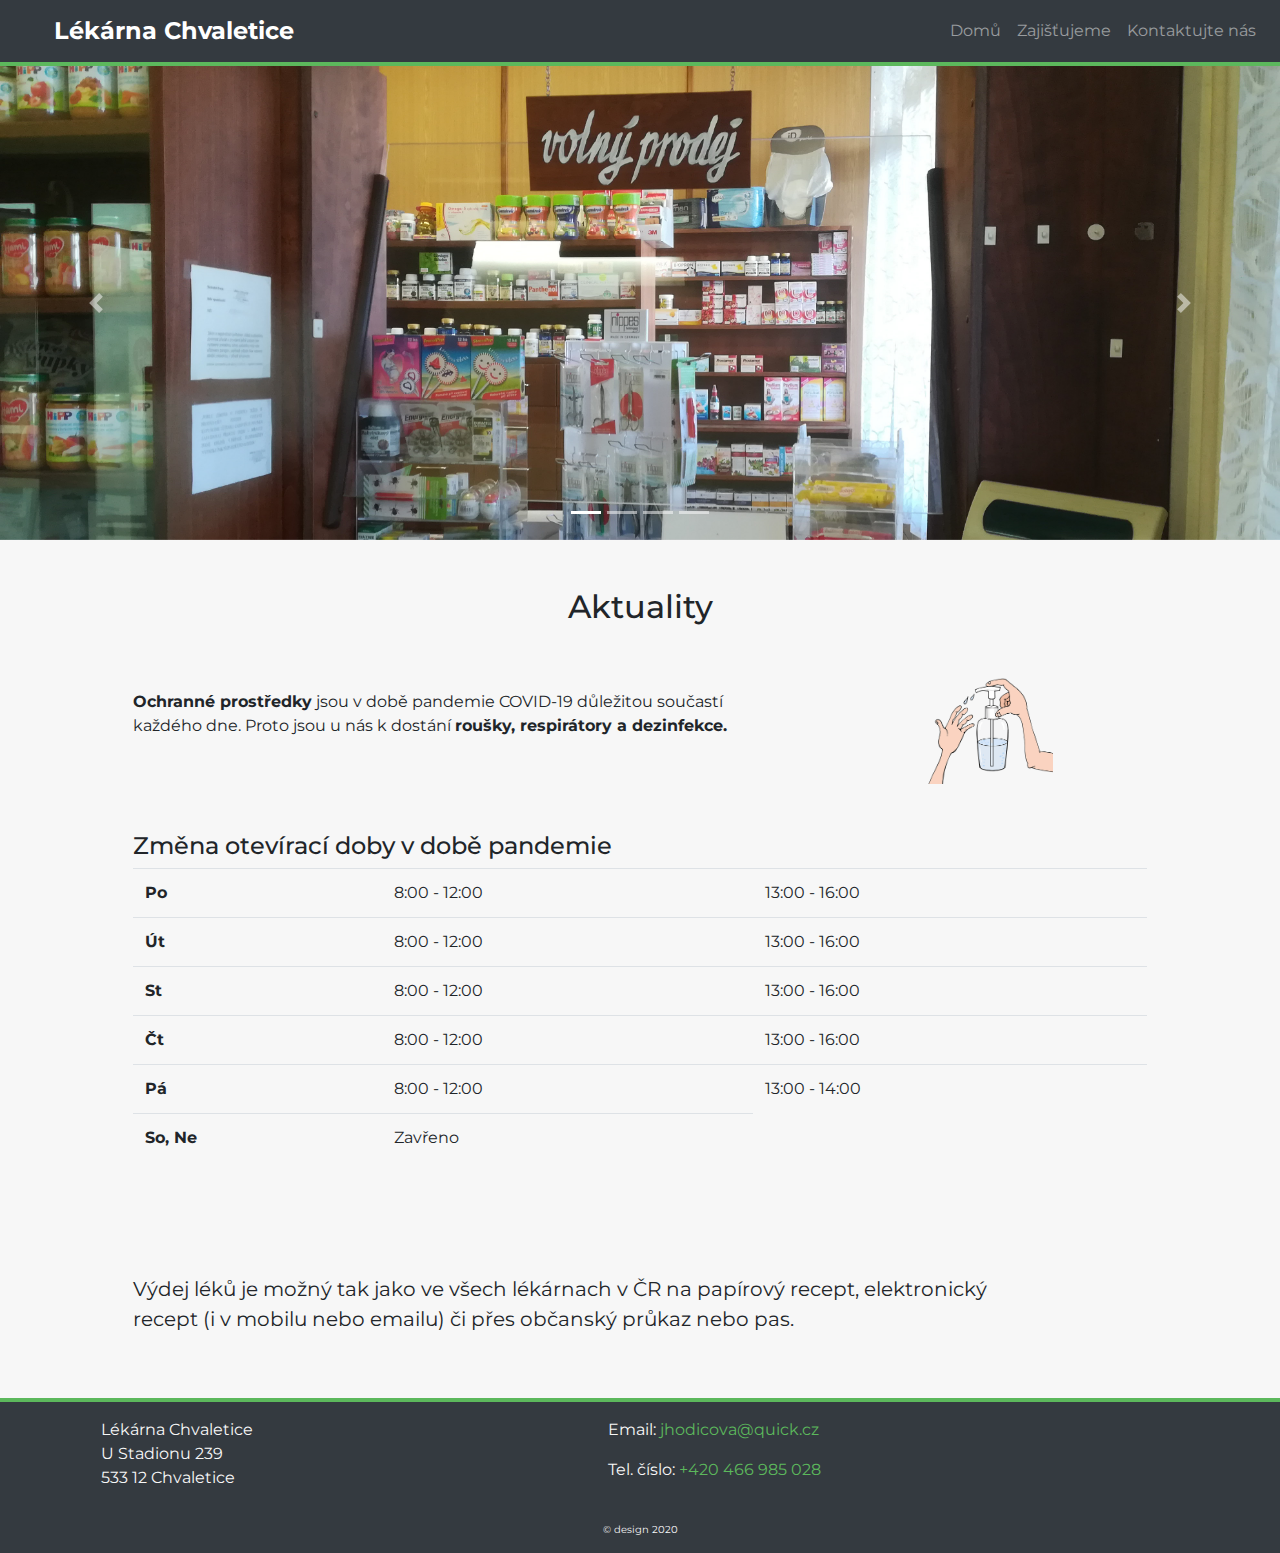
<file: index.html>
<!doctype html>
<html lang="en">
  <head>
    <!-- Required meta tags -->
    <meta charset="utf-8">
    <meta name="viewport" content="width=device-width, initial-scale=1, shrink-to-fit=no">

    <link href="https://fonts.googleapis.com/css2?family=Montserrat:wght@400;500;700&display=swap" rel="stylesheet">
    
    <!-- Bootstrap CSS -->
    <link rel="stylesheet" href="https://stackpath.bootstrapcdn.com/bootstrap/4.5.2/css/bootstrap.min.css" integrity="sha384-JcKb8q3iqJ61gNV9KGb8thSsNjpSL0n8PARn9HuZOnIxN0hoP+VmmDGMN5t9UJ0Z" crossorigin="anonymous">

    <!-- Style CSS -->
    <link rel="stylesheet" href="css/style.css">

    <title>Lekárna Chvaletice</title>
  </head>
  <body>
    
    <!-- Menu -->
    <nav class="navbar navbar-expand-lg navbar-dark bg-dark border-bottom border-success">
        <a class="navbar-brand" href="index.html">Lékárna Chvaletice</a>
        <button class="navbar-toggler" type="button" data-toggle="collapse" data-target="#navbarNavAltMarkup" aria-controls="navbarNavAltMarkup" aria-expanded="false" aria-label="Toggle navigation">
          <span class="navbar-toggler-icon"></span>
        </button>
        <div class="collapse navbar-collapse" id="navbarNavAltMarkup">
          <div class="navbar-nav ml-auto">
            <a class="nav-link" href="index.html">Domů</a>
            <a class="nav-link" href="zajistujeme.html">Zajišťujeme</a>
            <a class="nav-link" href="kontakt.html">Kontaktujte nás</a>
            </div>
        </div>
      </nav>
      <!-- konec menu -->

      <!-- Carousel na home page -->
      <div id="carouselExampleIndicators" class="carousel slide" data-ride="carousel">
        <ol class="carousel-indicators">
          <li data-target="#carouselExampleIndicators" data-slide-to="0" class="active"></li>
          <li data-target="#carouselExampleIndicators" data-slide-to="1"></li>
          <li data-target="#carouselExampleIndicators" data-slide-to="2"></li>
          <li data-target="#carouselExampleIndicators" data-slide-to="3"></li>
        </ol>
        <div class="carousel-inner">
          <div class="carousel-item active">
            <img src="img/carousel_1.jpg" class="d-block w-100" alt="lekarna_prepazka">
          </div>
          <div class="carousel-item">
            <img src="img/carousel_2.jpg" class="d-block w-100" alt="lekarna_vchod">
          </div>
          <div class="carousel-item">
            <img src="img/carousel_3.jpg" class="d-block w-100" alt="lekarna_prepazka">
          </div>
          <div class="carousel-item">
            <img src="img/carousel_4.jpg" class="d-block w-100" alt="lekarna_vchod">
          </div>
        </div>
        <a class="carousel-control-prev" href="#carouselExampleIndicators" role="button" data-slide="prev">
          <span class="carousel-control-prev-icon" aria-hidden="true"></span>
          <span class="sr-only">Previous</span>
        </a>
        <a class="carousel-control-next" href="#carouselExampleIndicators" role="button" data-slide="next">
          <span class="carousel-control-next-icon" aria-hidden="true"></span>
          <span class="sr-only">Next</span>
        </a>
      </div>
      <!-- konec carousel -->

      <!-- Aktuality -->
      <section>
          <div class="container">
            <h2 class="my-5 text-center">Aktuality</h2>
            <div class="row">
                <div class="col-lg-7 col-md-5 mx-5 my-3">
                    <p><strong>Ochranné prostředky</strong> jsou v době pandemie COVID-19 důležitou součastí každého dne. Proto jsou u nás k dostání <strong>roušky, respirátory a dezinfekce.</strong></p>
                </div>
                <div class="col-lg-3 col-md-4 mx-3 text-center mx-3">
                    <img class="w-50" src="img/hand-sanitizer-4972049_640.png" alt="dezinfekce">
                </div>
            </div>
            <div class="row">
                <div class="col mx-3 m-5">
                    <h4>Změna otevírací doby v době pandemie</h4>
                    <table class="table">
                        <tbody>
                          <tr>
                            <th scope="row">Po</th>
                            <td>8:00 - 12:00</td>
                            <td>13:00 - 16:00</td>
                          </tr>
                          <tr>
                            <th scope="row">Út</th>
                            <td>8:00 - 12:00</td>
                            <td>13:00 - 16:00</td>
                          </tr>
                          <tr>
                            <th scope="row">St</th>
                            <td>8:00 - 12:00</td>
                            <td>13:00 - 16:00</td>
                          </tr>
                          <tr>
                            <th scope="row">Čt</th>
                            <td>8:00 - 12:00</td>
                            <td>13:00 - 16:00</td>
                          </tr>
                          <tr>
                            <th scope="row">Pá</th>
                            <td>8:00 - 12:00</td>
                            <td>13:00 - 14:00</td>
                          </tr>
                          <tr>
                            <th scope="row">So, Ne</th>
                            <td>Zavřeno</td>
                          </tr>
                        </tbody>
                      </table>
                </div>
                <div class="col-10 m-5">
                    <p class="vydej_leku">Výdej léků je možný tak jako ve všech lékárnach v ČR na papírový recept, elektronický recept (i v mobilu nebo emailu) či přes občanský průkaz nebo pas.</p>
                </div>
            </div>
          </div>
      </section>
      <!-- konec aktuality -->

      <!-- Footer -->
      <footer class="bg-dark">
          <div class="container">
            <div class="row">
                <div class="col-5 m-3">
                    <p>Lékárna Chvaletice <br> U Stadionu 239 <br> 533 12 Chvaletice </p>
                </div>
                <div class="col-5 m-3 kontakt">
                    <p>Email: <a href="mailto:jhodicova@quick.cz">jhodicova@quick.cz</a></p>
                    <p>Tel. číslo: <a href="tel:+420466985028">+420 466 985 028</a></p>
                </div>
                <div class="col-12 text-center">
                    <p class="copy">&copy; design 2020</p>
                </div>
            </div>
          </div>
      </footer>
      <!-- konec footer -->

    <!-- Optional JavaScript -->
    <!-- jQuery first, then Popper.js, then Bootstrap JS -->
    <script src="https://code.jquery.com/jquery-3.5.1.slim.min.js" integrity="sha384-DfXdz2htPH0lsSSs5nCTpuj/zy4C+OGpamoFVy38MVBnE+IbbVYUew+OrCXaRkfj" crossorigin="anonymous"></script>
    <script src="https://cdn.jsdelivr.net/npm/popper.js@1.16.1/dist/umd/popper.min.js" integrity="sha384-9/reFTGAW83EW2RDu2S0VKaIzap3H66lZH81PoYlFhbGU+6BZp6G7niu735Sk7lN" crossorigin="anonymous"></script>
    <script src="https://stackpath.bootstrapcdn.com/bootstrap/4.5.2/js/bootstrap.min.js" integrity="sha384-B4gt1jrGC7Jh4AgTPSdUtOBvfO8shuf57BaghqFfPlYxofvL8/KUEfYiJOMMV+rV" crossorigin="anonymous"></script>
  </body>
</html>
</file>
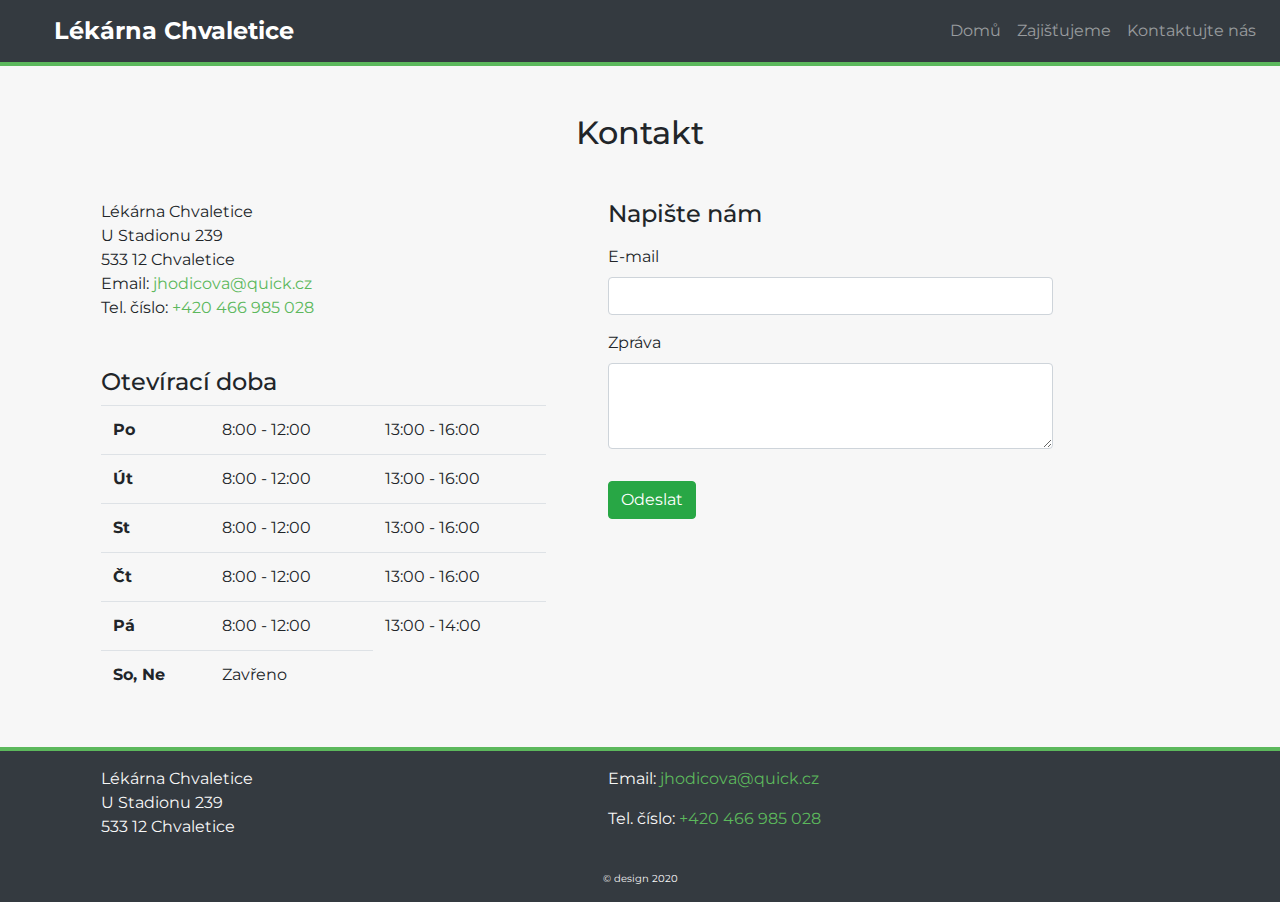
<file: kontakt.html>
<!doctype html>
<html lang="en">
  <head>
    <!-- Required meta tags -->
    <meta charset="utf-8">
    <meta name="viewport" content="width=device-width, initial-scale=1, shrink-to-fit=no">

    <link href="https://fonts.googleapis.com/css2?family=Montserrat:wght@400;500;700&display=swap" rel="stylesheet">
    
    <!-- Bootstrap CSS -->
    <link rel="stylesheet" href="https://stackpath.bootstrapcdn.com/bootstrap/4.5.2/css/bootstrap.min.css" integrity="sha384-JcKb8q3iqJ61gNV9KGb8thSsNjpSL0n8PARn9HuZOnIxN0hoP+VmmDGMN5t9UJ0Z" crossorigin="anonymous">

    <!-- Style CSS -->
    <link rel="stylesheet" href="css/style.css">

    <title>Lekárna Chvaletice</title>
  </head>
  <body>
    
    <!-- Menu -->
    <nav class="navbar navbar-expand-lg navbar-dark bg-dark border-bottom border-success">
        <a class="navbar-brand" href="index.html">Lékárna Chvaletice</a>
        <button class="navbar-toggler" type="button" data-toggle="collapse" data-target="#navbarNavAltMarkup" aria-controls="navbarNavAltMarkup" aria-expanded="false" aria-label="Toggle navigation">
          <span class="navbar-toggler-icon"></span>
        </button>
        <div class="collapse navbar-collapse" id="navbarNavAltMarkup">
          <div class="navbar-nav ml-auto">
            <a class="nav-link" href="index.html">Domů</a>
            <a class="nav-link" href="zajistujeme.html">Zajišťujeme</a>
            <a class="nav-link" href="kontakt.html">Kontaktujte nás</a>
            </div>
        </div>
      </nav>
      <!-- konec menu -->

      <!-- Kontakt sekce -->
      <div class="container">
          <h2 class="text-center my-5">Kontakt</h2>
          <div class="row">
            <div class="col-sm-10 col-md-5 col-lg-5 mx-3 kontakt">
              <div>
                <p>Lékárna Chvaletice <br> U Stadionu 239 <br> 533 12 Chvaletice <br>
                Email: <a href="mailto:jhodicova@quick.cz">jhodicova@quick.cz</a> <br>
                Tel. číslo: <a href="tel:+420466985028">+420 466 985 028</a></p>
              </div>
              <div class="my-5">
                <h4>Otevírací doba</h4>
                    <table class="table">
                        <tbody>
                          <tr>
                            <th scope="row">Po</th>
                            <td>8:00 - 12:00</td>
                            <td>13:00 - 16:00</td>
                          </tr>
                          <tr>
                            <th scope="row">Út</th>
                            <td>8:00 - 12:00</td>
                            <td>13:00 - 16:00</td>
                          </tr>
                          <tr>
                            <th scope="row">St</th>
                            <td>8:00 - 12:00</td>
                            <td>13:00 - 16:00</td>
                          </tr>
                          <tr>
                            <th scope="row">Čt</th>
                            <td>8:00 - 12:00</td>
                            <td>13:00 - 16:00</td>
                          </tr>
                          <tr>
                            <th scope="row">Pá</th>
                            <td>8:00 - 12:00</td>
                            <td>13:00 - 14:00</td>
                          </tr>
                          <tr>
                            <th scope="row">So, Ne</th>
                            <td>Zavřeno</td>
                          </tr>
                        </tbody>
                      </table>
                    </div>
            </div>
            <div class="col-sm-10 col-md-5 col-lg-5 mx-3">
                <h4 class="mb-3">Napište nám</h4>
                <form>
                    <div class="form-group">
                      <label for="exampleInputEmail1">E-mail</label>
                      <input type="email" class="form-control" id="exampleInputEmail1" aria-describedby="emailHelp">
                      </div>
                      <div class="form-group">
                        <label for="exampleFormControlTextarea1">Zpráva</label>
                        <textarea class="form-control" id="exampleFormControlTextarea1" rows="3"></textarea>
                      </div>
                    <button type="submit" class="btn btn-success mb-5 mt-3">Odeslat</button>
                  </form>
            </div>
          </div>
      </div>
      <!-- konec sekce kontakt -->

      <!-- Footer -->
      <footer class="bg-dark">
          <div class="container">
            <div class="row">
                <div class="col-5 m-3">
                    <p>Lékárna Chvaletice <br> U Stadionu 239 <br> 533 12 Chvaletice </p>
                </div>
                <div class="col-5 m-3 kontakt">
                    <p>Email: <a href="mailto:jhodicova@quick.cz">jhodicova@quick.cz</a></p>
                    <p>Tel. číslo: <a href="tel:+420466985028">+420 466 985 028</a></p>
                </div>
                <div class="col-12 text-center">
                    <p class="copy">&copy; design 2020</p>
                </div>
            </div>
          </div>
      </footer>
      <!-- konec footer -->

    <!-- Optional JavaScript -->
    <!-- jQuery first, then Popper.js, then Bootstrap JS -->
    <script src="https://code.jquery.com/jquery-3.5.1.slim.min.js" integrity="sha384-DfXdz2htPH0lsSSs5nCTpuj/zy4C+OGpamoFVy38MVBnE+IbbVYUew+OrCXaRkfj" crossorigin="anonymous"></script>
    <script src="https://cdn.jsdelivr.net/npm/popper.js@1.16.1/dist/umd/popper.min.js" integrity="sha384-9/reFTGAW83EW2RDu2S0VKaIzap3H66lZH81PoYlFhbGU+6BZp6G7niu735Sk7lN" crossorigin="anonymous"></script>
    <script src="https://stackpath.bootstrapcdn.com/bootstrap/4.5.2/js/bootstrap.min.js" integrity="sha384-B4gt1jrGC7Jh4AgTPSdUtOBvfO8shuf57BaghqFfPlYxofvL8/KUEfYiJOMMV+rV" crossorigin="anonymous"></script>
  </body>
</html>
</file>
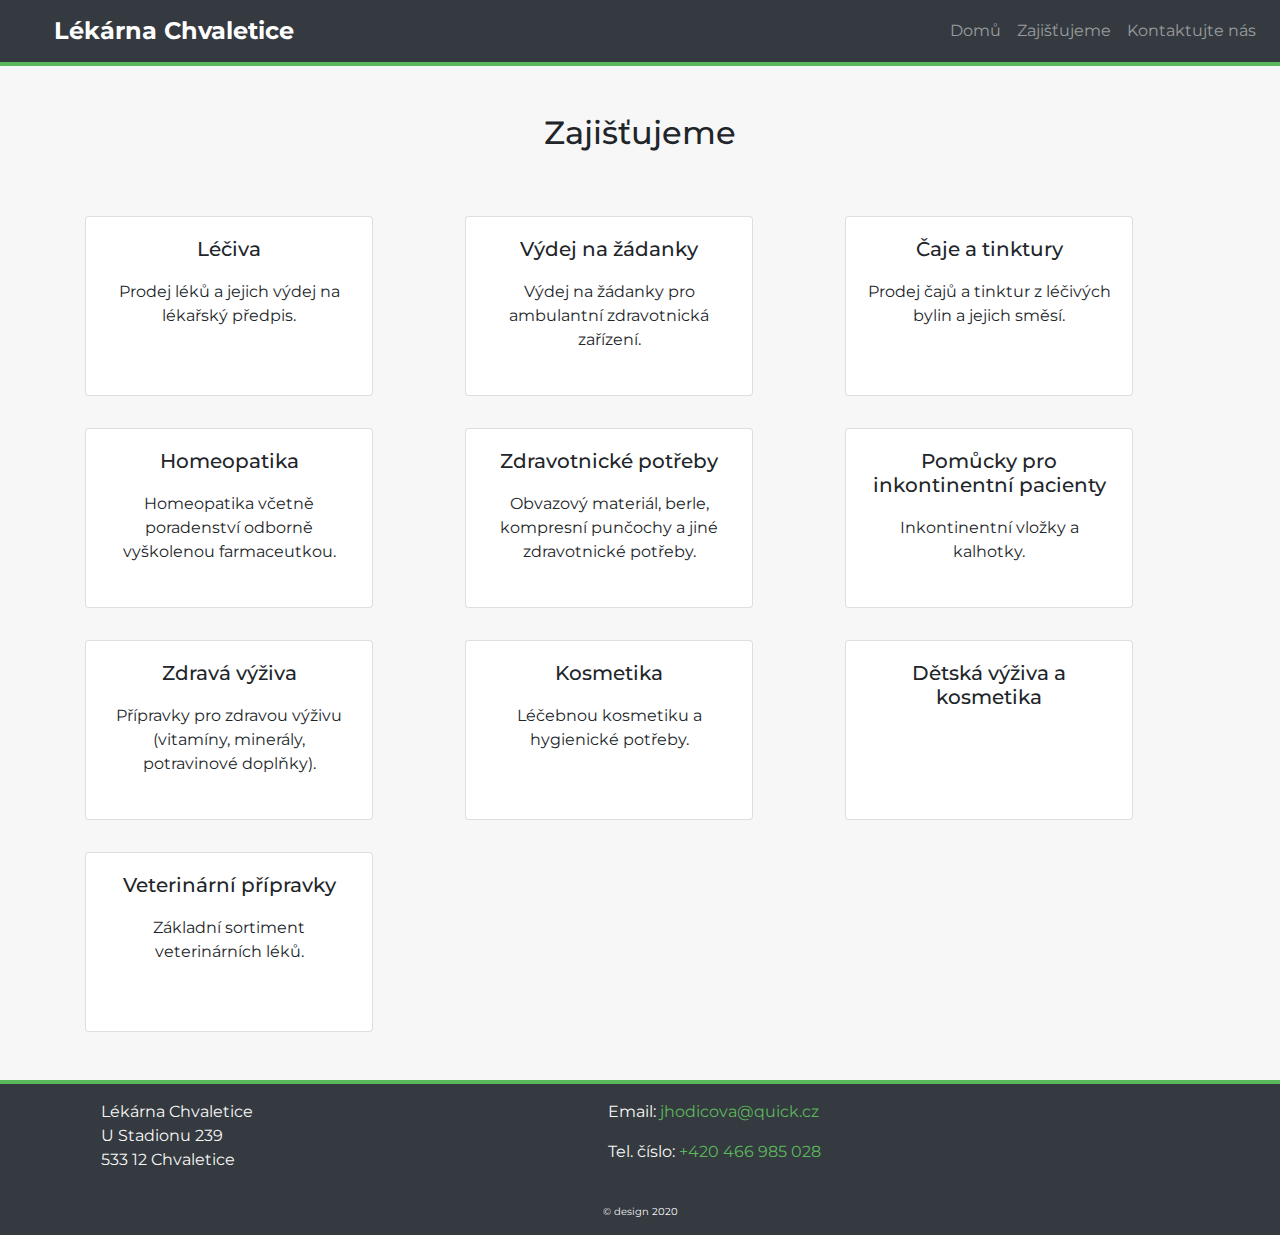
<file: zajistujeme.html>
<!doctype html>
<html lang="en">
  <head>
    <!-- Required meta tags -->
    <meta charset="utf-8">
    <meta name="viewport" content="width=device-width, initial-scale=1, shrink-to-fit=no">

    <link href="https://fonts.googleapis.com/css2?family=Montserrat:wght@400;500;700&display=swap" rel="stylesheet">
    
    <!-- Bootstrap CSS -->
    <link rel="stylesheet" href="https://stackpath.bootstrapcdn.com/bootstrap/4.5.2/css/bootstrap.min.css" integrity="sha384-JcKb8q3iqJ61gNV9KGb8thSsNjpSL0n8PARn9HuZOnIxN0hoP+VmmDGMN5t9UJ0Z" crossorigin="anonymous">

    <!-- Style CSS -->
    <link rel="stylesheet" href="css/style.css">

    <title>Lekárna Chvaletice</title>
  </head>
  <body>
    
    <!-- Menu -->
    <nav class="navbar navbar-expand-lg navbar-dark bg-dark border-bottom border-success">
        <a class="navbar-brand" href="index.html">Lékárna Chvaletice</a>
        <button class="navbar-toggler" type="button" data-toggle="collapse" data-target="#navbarNavAltMarkup" aria-controls="navbarNavAltMarkup" aria-expanded="false" aria-label="Toggle navigation">
          <span class="navbar-toggler-icon"></span>
        </button>
        <div class="collapse navbar-collapse" id="navbarNavAltMarkup">
          <div class="navbar-nav ml-auto">
            <a class="nav-link" href="index.html">Domů</a>
            <a class="nav-link" href="zajistujeme.html">Zajišťujeme</a>
            <a class="nav-link" href="kontakt.html">Kontaktujte nás</a>
            </div>
        </div>
      </nav>
      <!-- konec menu -->

      <!-- Sekce produkty -->
      <div class="container">
        <h2 class="text-center my-5">Zajišťujeme</h2>
        <div class="row">
            <div class="col">
                <div class="card my-3" style="width: 18rem;">
                    <div class="card-body">
                    <h5 class="card-title">Léčiva</h5>
                    <p class="card-text">Prodej léků a jejich výdej na lékařský předpis.</p>
                    </div>
                </div>
            </div>
            <div class="col">
                <div class="card my-3" style="width: 18rem;">
                    <div class="card-body">
                    <h5 class="card-title">Výdej na žádanky</h5>
                    <p class="card-text">Výdej na žádanky pro ambulantní zdravotnická zařízení.</p>
                    </div>
                </div>
            </div>
            <div class="col">
                <div class="card my-3" style="width: 18rem;">
                    <div class="card-body">
                    <h5 class="card-title">Čaje a tinktury</h5>
                    <p class="card-text">Prodej čajů a tinktur z léčivých bylin a jejich směsí.</p>
                    </div>
                </div>
            </div>
            <div class="col">
                <div class="card my-3" style="width: 18rem;">
                    <div class="card-body">
                    <h5 class="card-title">Homeopatika</h5>
                    <p class="card-text">Homeopatika včetně poradenství odborně vyškolenou farmaceutkou.</p>
                    </div>
                </div>
            </div>
            <div class="col">
                <div class="card my-3" style="width: 18rem;">
                    <div class="card-body">
                    <h5 class="card-title">Zdravotnické potřeby</h5>
                    <p class="card-text">Obvazový materiál, berle, kompresní punčochy a jiné zdravotnické potřeby.</p>
                    </div>
                </div>
            </div>
            <div class="col">
                <div class="card my-3" style="width: 18rem;">
                    <div class="card-body">
                    <h5 class="card-title">Pomůcky pro inkontinentní pacienty</h5>
                    <p class="card-text">Inkontinentní vložky a kalhotky.</p>
                    </div>
                </div>
            </div>
            <div class="col">
                <div class="card my-3" style="width: 18rem;">
                    <div class="card-body">
                    <h5 class="card-title">Zdravá výživa</h5>
                    <p class="card-text">Přípravky pro zdravou výživu (vitamíny, minerály, potravinové doplňky).</p>
                    </div>
                </div>
            </div>
            <div class="col">
                <div class="card my-3" style="width: 18rem;">
                    <div class="card-body">
                    <h5 class="card-title">Kosmetika</h5>
                    <p class="card-text">Léčebnou kosmetiku a hygienické potřeby.</p>
                    </div>
                </div>
            </div>
            <div class="col">
                <div class="card my-3" style="width: 18rem;">
                    <div class="card-body">
                    <h5 class="card-title">Dětská výživa a kosmetika</h5>
                    <p class="card-text"></p>
                    </div>
                </div>
            </div>
            <div class="col">
                <div class="card my-3 mb-5" style="width: 18rem;">
                    <div class="card-body">
                    <h5 class="card-title">Veterinární přípravky</h5>
                    <p class="card-text">Základní sortiment veterinárních léků.</p>
                    </div>
                </div>
            </div>
        </div>
      </div>
      <!-- konec sekce -->

      <!-- Footer -->
      <footer class="bg-dark">
          <div class="container">
            <div class="row">
                <div class="col-5 m-3">
                    <p>Lékárna Chvaletice <br> U Stadionu 239 <br> 533 12 Chvaletice </p>
                </div>
                <div class="col-5 m-3 kontakt">
                    <p>Email: <a href="mailto:jhodicova@quick.cz">jhodicova@quick.cz</a></p>
                    <p>Tel. číslo: <a href="tel:+420466985028">+420 466 985 028</a></p>
                </div>
                <div class="col-12 text-center">
                    <p class="copy">&copy; design 2020</p>
                </div>
            </div>
          </div>
      </footer>
      <!-- konec footer -->

    <!-- Optional JavaScript -->
    <!-- jQuery first, then Popper.js, then Bootstrap JS -->
    <script src="https://code.jquery.com/jquery-3.5.1.slim.min.js" integrity="sha384-DfXdz2htPH0lsSSs5nCTpuj/zy4C+OGpamoFVy38MVBnE+IbbVYUew+OrCXaRkfj" crossorigin="anonymous"></script>
    <script src="https://cdn.jsdelivr.net/npm/popper.js@1.16.1/dist/umd/popper.min.js" integrity="sha384-9/reFTGAW83EW2RDu2S0VKaIzap3H66lZH81PoYlFhbGU+6BZp6G7niu735Sk7lN" crossorigin="anonymous"></script>
    <script src="https://stackpath.bootstrapcdn.com/bootstrap/4.5.2/js/bootstrap.min.js" integrity="sha384-B4gt1jrGC7Jh4AgTPSdUtOBvfO8shuf57BaghqFfPlYxofvL8/KUEfYiJOMMV+rV" crossorigin="anonymous"></script>
  </body>
</html>
</file>
<file: css/style.css>
body {
  font-family: Montserrat, sans-serif;
  font-weight: 400;
  background-color: #f7f7f7; }

.navbar-brand {
  font-weight: 700;
  font-size: 1.5em;
  padding-left: 1.5625em; }

.border-bottom {
  border-bottom: 0.25em solid #5cb85c !important; }

h2 {
  font-weight: 500; }

.vydej_leku {
  font-size: 1.25em; }

.kontakt a {
  text-decoration: none;
  color: #5cb85c; }
  .kontakt a:hover, .kontakt a:focus {
    color: #357935; }

.card {
  height: 11.25em;
  text-align: center; }
  .card h5 {
    margin-bottom: 0.9375em; }

.copy {
  font-size: 0.625em; }

footer {
  background-color: #292b2c;
  color: #f7f7f7;
  border-top: 0.25em solid #5cb85c; }
</file>
